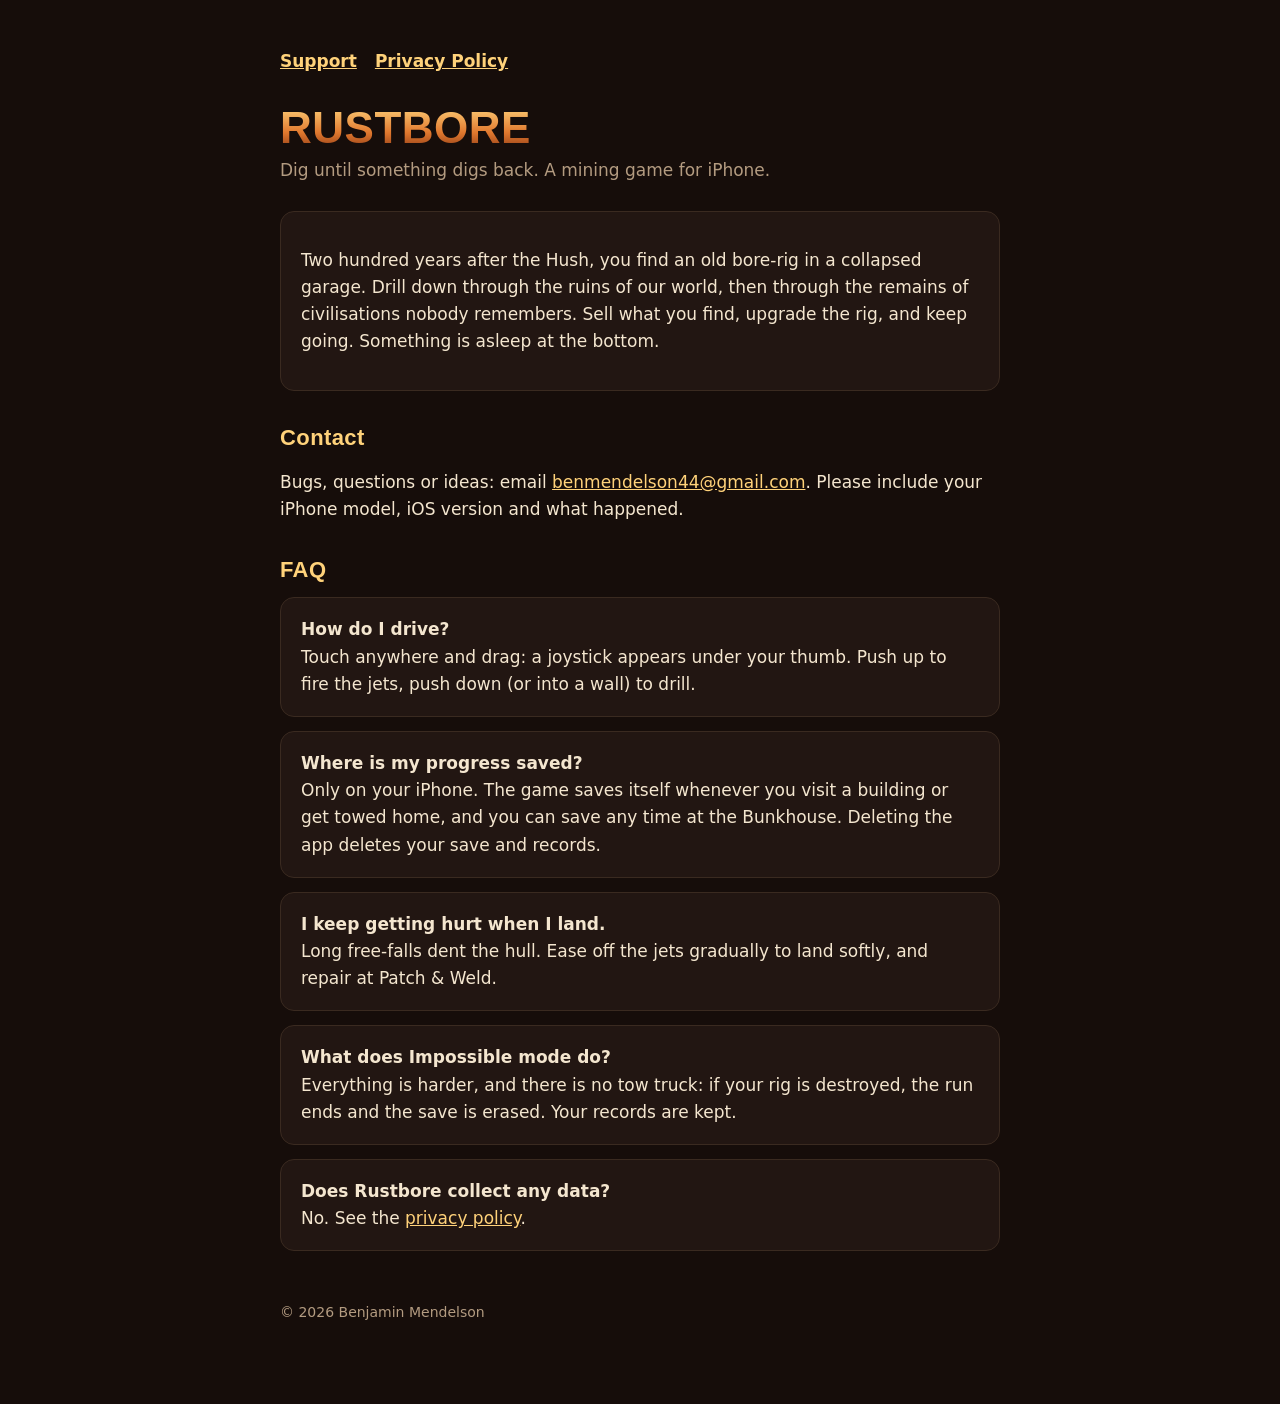
<file: index.html>
<!doctype html>
<html lang="en"><head><meta charset="utf-8"><meta name="viewport" content="width=device-width, initial-scale=1">
<title>Rustbore: Support</title><link rel="stylesheet" href="style.css"></head>
<body><main>
<nav><a href="index.html">Support</a><a href="privacy.html">Privacy Policy</a></nav>
<h1>RUSTBORE</h1>
<p class="sub">Dig until something digs back. A mining game for iPhone.</p>

<div class="card">
<p>Two hundred years after the Hush, you find an old bore-rig in a collapsed garage. Drill down through the ruins of our world,
then through the remains of civilisations nobody remembers. Sell what you find, upgrade the rig, and keep going.
Something is asleep at the bottom.</p>
</div>

<h2>Contact</h2>
<p>Bugs, questions or ideas: email <a href="mailto:benmendelson44@gmail.com">benmendelson44@gmail.com</a>.
Please include your iPhone model, iOS version and what happened.</p>

<h2>FAQ</h2>
<div class="card"><b>How do I drive?</b><br>Touch anywhere and drag: a joystick appears under your thumb. Push up to fire the jets, push down (or into a wall) to drill.</div>
<div class="card"><b>Where is my progress saved?</b><br>Only on your iPhone. The game saves itself whenever you visit a building or get towed home, and you can save any time at the Bunkhouse. Deleting the app deletes your save and records.</div>
<div class="card"><b>I keep getting hurt when I land.</b><br>Long free-falls dent the hull. Ease off the jets gradually to land softly, and repair at Patch &amp; Weld.</div>
<div class="card"><b>What does Impossible mode do?</b><br>Everything is harder, and there is no tow truck: if your rig is destroyed, the run ends and the save is erased. Your records are kept.</div>
<div class="card"><b>Does Rustbore collect any data?</b><br>No. See the <a href="privacy.html">privacy policy</a>.</div>

<footer>© 2026 Benjamin Mendelson</footer>
</main></body></html>
</file>
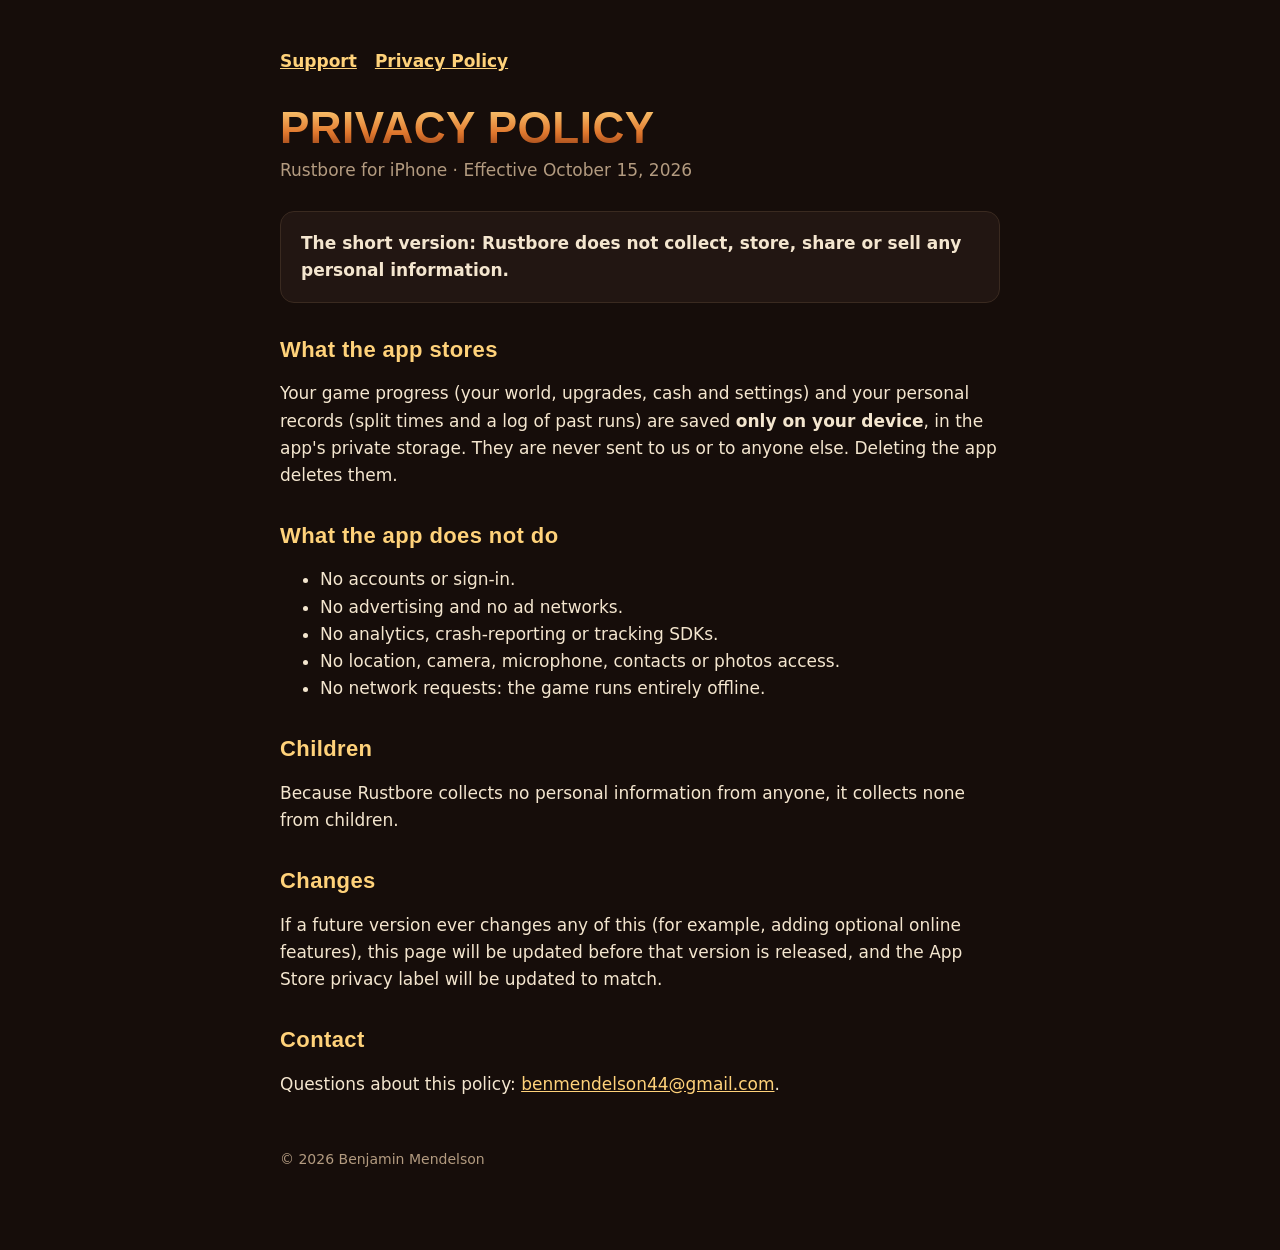
<file: privacy.html>
<!doctype html>
<html lang="en"><head><meta charset="utf-8"><meta name="viewport" content="width=device-width, initial-scale=1">
<title>Rustbore: Privacy Policy</title><link rel="stylesheet" href="style.css"></head>
<body><main>
<nav><a href="index.html">Support</a><a href="privacy.html">Privacy Policy</a></nav>
<h1>PRIVACY POLICY</h1>
<p class="sub">Rustbore for iPhone · Effective October 15, 2026</p>

<div class="card"><b>The short version: Rustbore does not collect, store, share or sell any personal information.</b></div>

<h2>What the app stores</h2>
<p>Your game progress (your world, upgrades, cash and settings) and your personal records (split times and a log of past runs)
are saved <b>only on your device</b>, in the app's private storage. They are never sent to us or to anyone else.
Deleting the app deletes them.</p>

<h2>What the app does not do</h2>
<ul>
<li>No accounts or sign-in.</li>
<li>No advertising and no ad networks.</li>
<li>No analytics, crash-reporting or tracking SDKs.</li>
<li>No location, camera, microphone, contacts or photos access.</li>
<li>No network requests: the game runs entirely offline.</li>
</ul>

<h2>Children</h2>
<p>Because Rustbore collects no personal information from anyone, it collects none from children.</p>

<h2>Changes</h2>
<p>If a future version ever changes any of this (for example, adding optional online features), this page will be updated
before that version is released, and the App Store privacy label will be updated to match.</p>

<h2>Contact</h2>
<p>Questions about this policy: <a href="mailto:benmendelson44@gmail.com">benmendelson44@gmail.com</a>.</p>

<footer>© 2026 Benjamin Mendelson</footer>
</main></body></html>
</file>
<file: style.css>
:root { color-scheme: dark; --bg:#160d0a; --panel:#221612; --ink:#f4e6cf; --dim:#b39b80; --gold:#ffd27a; --rust:#c4672c; }
* { box-sizing: border-box; }
body { margin:0; background:var(--bg); color:var(--ink); font:17px/1.6 -apple-system, "SF Pro Text", system-ui, sans-serif; }
main { max-width: 760px; margin: 0 auto; padding: 48px 20px 80px; }
h1 { font: 900 44px/1.05 "Avenir Next Condensed", Impact, sans-serif; letter-spacing: .5px; margin: 0 0 6px;
  background: linear-gradient(#ffd27a, #e0782e 60%, #8f3b16); -webkit-background-clip: text; background-clip: text; color: transparent; }
h2 { font: 800 22px/1.2 "Avenir Next Condensed", Impact, sans-serif; color: var(--gold); margin: 34px 0 8px; letter-spacing: .4px; }
.sub { color: var(--dim); margin: 0 0 26px; }
.card { background: var(--panel); border: 1px solid #3a2a20; border-radius: 14px; padding: 18px 20px; margin: 14px 0; }
a { color: var(--gold); }
nav { display:flex; gap:18px; margin-bottom: 30px; font-weight: 700; }
footer { color: var(--dim); font-size: 14px; margin-top: 50px; }
</file>
